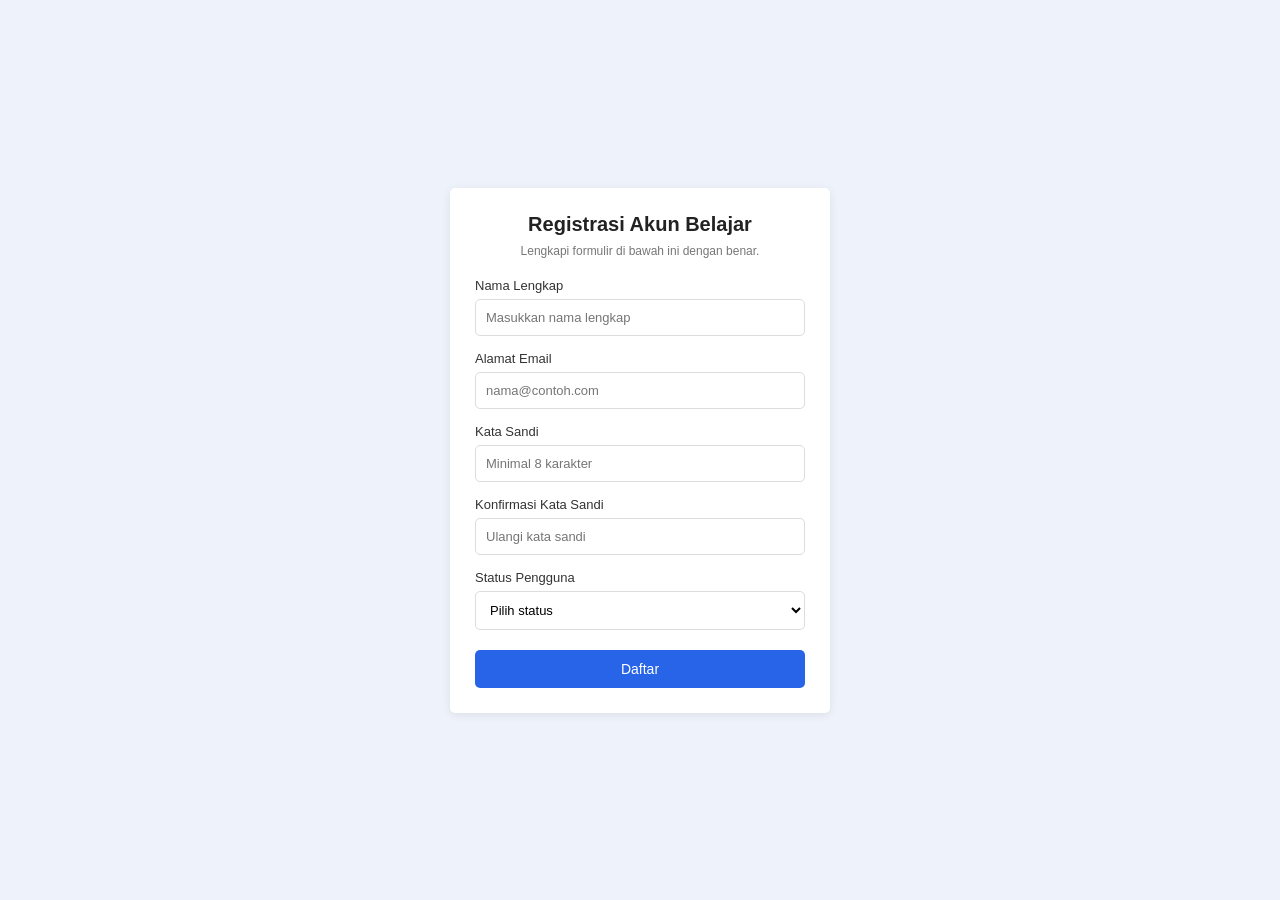
<file: index.html>
<!DOCTYPE html>
<html lang="id">
<head>
    <meta charset="UTF-8">
    <meta name="viewport" content="width=device-width, initial-scale=1.0">
    <title>Form Registrasi</title>
    <link rel="stylesheet" href="registrasi.css">
</head>
<body>

    <div class="form-container">
        <h2>Registrasi Akun Belajar</h2>
        <p class="subtitle">
            Lengkapi formulir di bawah ini dengan benar.
        </p>

        <form>
            <label>Nama Lengkap</label>
            <input type="text" placeholder="Masukkan nama lengkap" required>

            <label>Alamat Email</label>
            <input type="email" placeholder="nama@contoh.com" required>

            <label>Kata Sandi</label>
            <input type="password" placeholder="Minimal 8 karakter"
                   minlength="8" required>

            <label>Konfirmasi Kata Sandi</label>
            <input type="password" placeholder="Ulangi kata sandi" required>

            <label>Status Pengguna</label>
            <select required>
                <option value="">Pilih status</option>
                <option value="siswa">Siswa</option>
                <option value="guru">Guru</option>
                <option value="mahasiswa">Mahasiswa</option>
                <option value="umum">Umum</option>
            </select>

            <button type="submit">Daftar</button>
        </form>
    </div>

</body>
</html>
</file>
<file: registrasi.css>
* {
    margin: 0;
    padding: 0;
    box-sizing: border-box;
}

body {
    font-family: Arial, sans-serif;
    background-color: #eef2fb;
    min-height: 100vh;
    display: flex;
    justify-content: center;
    align-items: center;
    padding: 20px;
}

.form-container {
    background-color: white;
    width: 100%;
    max-width: 380px;
    padding: 25px;
    border-radius: 5px;
    box-shadow: 0 2px 10px rgba(0, 0, 0, 0.08);
}

h2 {
    text-align: center;
    font-size: 20px;
    margin-bottom: 8px;
    color: #222;
}

.subtitle {
    text-align: center;
    font-size: 12px;
    color: #777;
    margin-bottom: 20px;
}

label {
    display: block;
    font-size: 13px;
    margin-bottom: 6px;
    color: #333;
}

input,
select {
    width: 100%;
    padding: 10px;
    border: 1px solid #ddd;
    border-radius: 5px;
    margin-bottom: 15px;
    background-color: white;
    font-size: 13px;
}

input:focus,
select:focus {
    outline: none;
    border-color: #2864e8;
}

button {
    width: 100%;
    padding: 11px;
    border: none;
    border-radius: 5px;
    background-color: #2864e8;
    color: white;
    cursor: pointer;
    font-size: 14px;
    margin-top: 5px;
}

button:hover {
    background-color: #174fc5;
}
</file>
